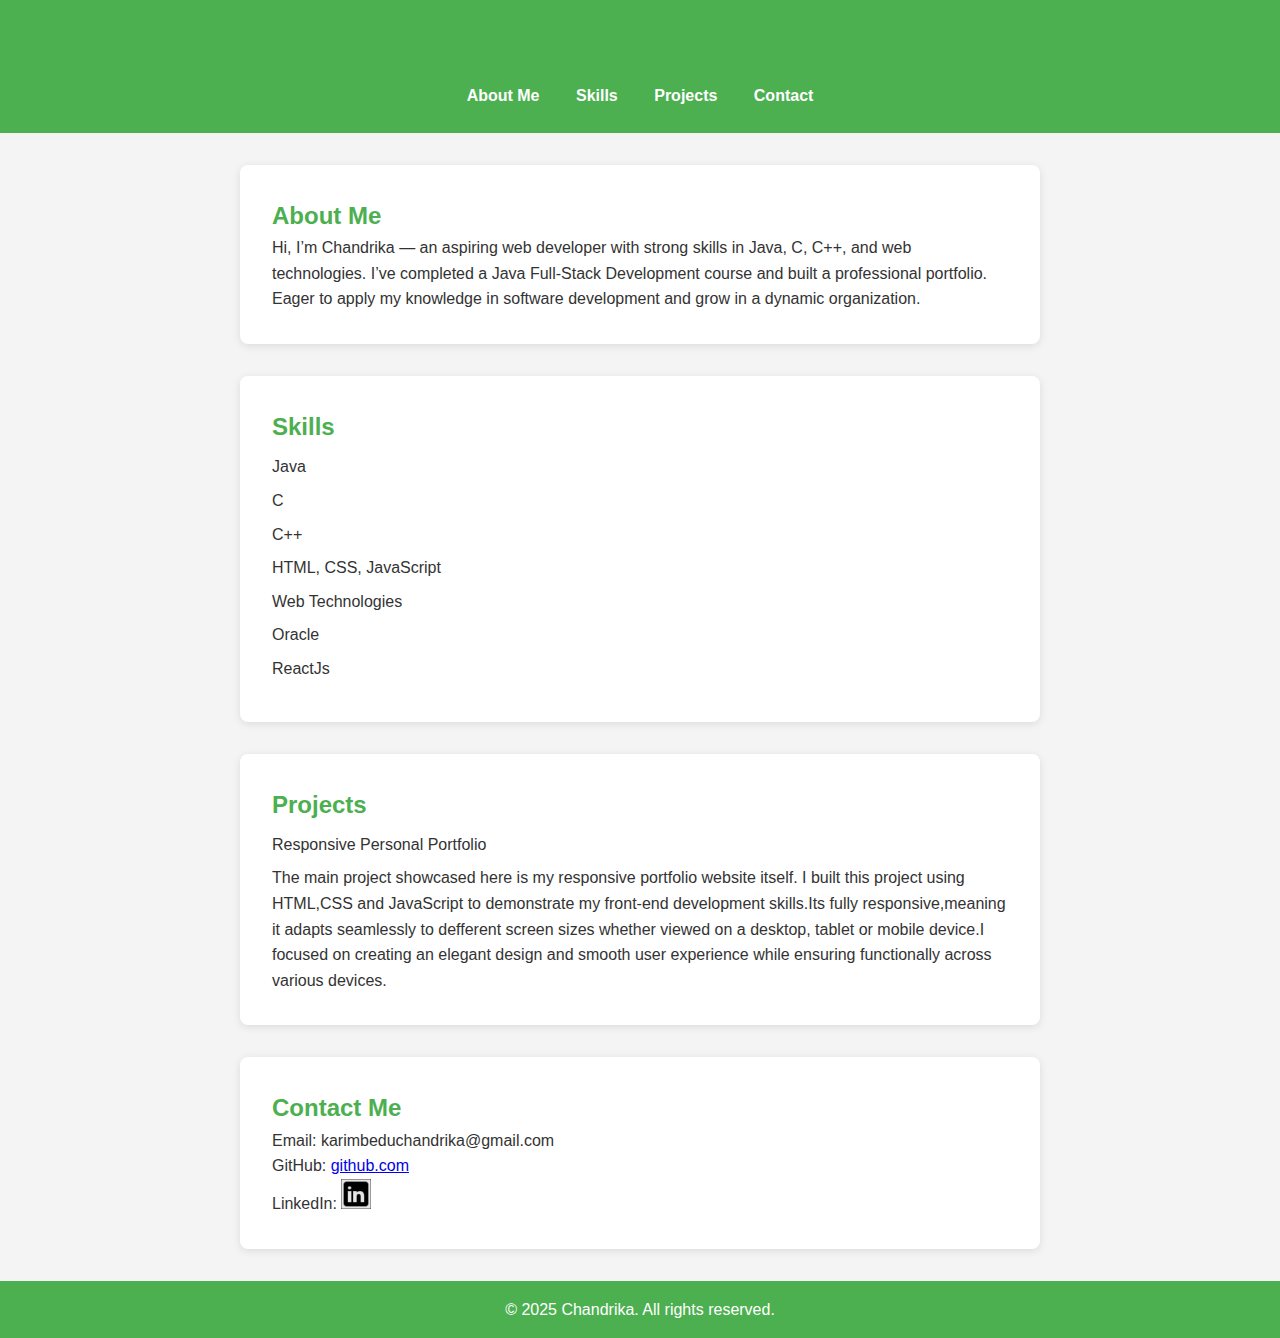
<file: index.html>
<!DOCTYPE html>
<html lang="en">
<head>
  <meta charset="UTF-8">
  <meta name="viewport" content="width=device-width, initial-scale=1.0">
  <title>Chandrika's Portfolio</title>
  <link rel="stylesheet" href="style.css">
</head>
<body>
  <header>
    <h1>Welcome to My Portfolio</h1>
    <nav>
      <a href="#about">About Me</a>
      <a href="#skills">Skills</a>
      <a href="#projects">Projects</a>
      <a href="#contact">Contact</a>
    </nav>
  </header>

  <section id="about">
    <h2>About Me</h2>
    <p>Hi, I’m Chandrika — an aspiring web developer with strong skills in Java, C, C++, and web technologies.
      I’ve completed a Java Full-Stack Development course and built a professional portfolio.
      Eager to apply my knowledge in software development and grow in a dynamic organization.</p>
  </section>

  <section id="skills">
    <h2>Skills</h2>
    <ul>
      <li>Java</li>
      <li>C</li>
      <li>C++</li>
      <li>HTML, CSS, JavaScript</li>
      <li>Web Technologies</li>
      <li>Oracle</li>
      <li>ReactJs</li>
    </ul>
  </section>

  <section id="projects">
    <h2>Projects</h2>
    <ul>
      <li>Responsive Personal Portfolio</li>
      <p>The main project showcased here is my responsive portfolio website itself. I built this project using HTML,CSS and JavaScript to demonstrate my front-end development skills.Its fully responsive,meaning it adapts seamlessly to defferent screen sizes whether viewed on a desktop, tablet or mobile device.I focused on creating an elegant design and smooth user experience while ensuring functionally across various devices.</p>
    </ul>
  </section>

  <section id="contact">
    <h2>Contact Me</h2>
    <p>Email: karimbeduchandrika@gmail.com</p>
    <p>GitHub: <a href="https://github.com/Chan3737" target="_blank">github.com</a></p>
    <p>LinkedIn: <centre><a href="https://www.linkedin.com/in/chandrika-k-507aa8291" target="_blank"><img src="linkedin_logo.jpeg" width="30"></a></centre></p>
  </section>

  <footer> 
    <p>&copy; 2025 Chandrika. All rights reserved.</p>
  </footer>
</body>
</html>
</file>
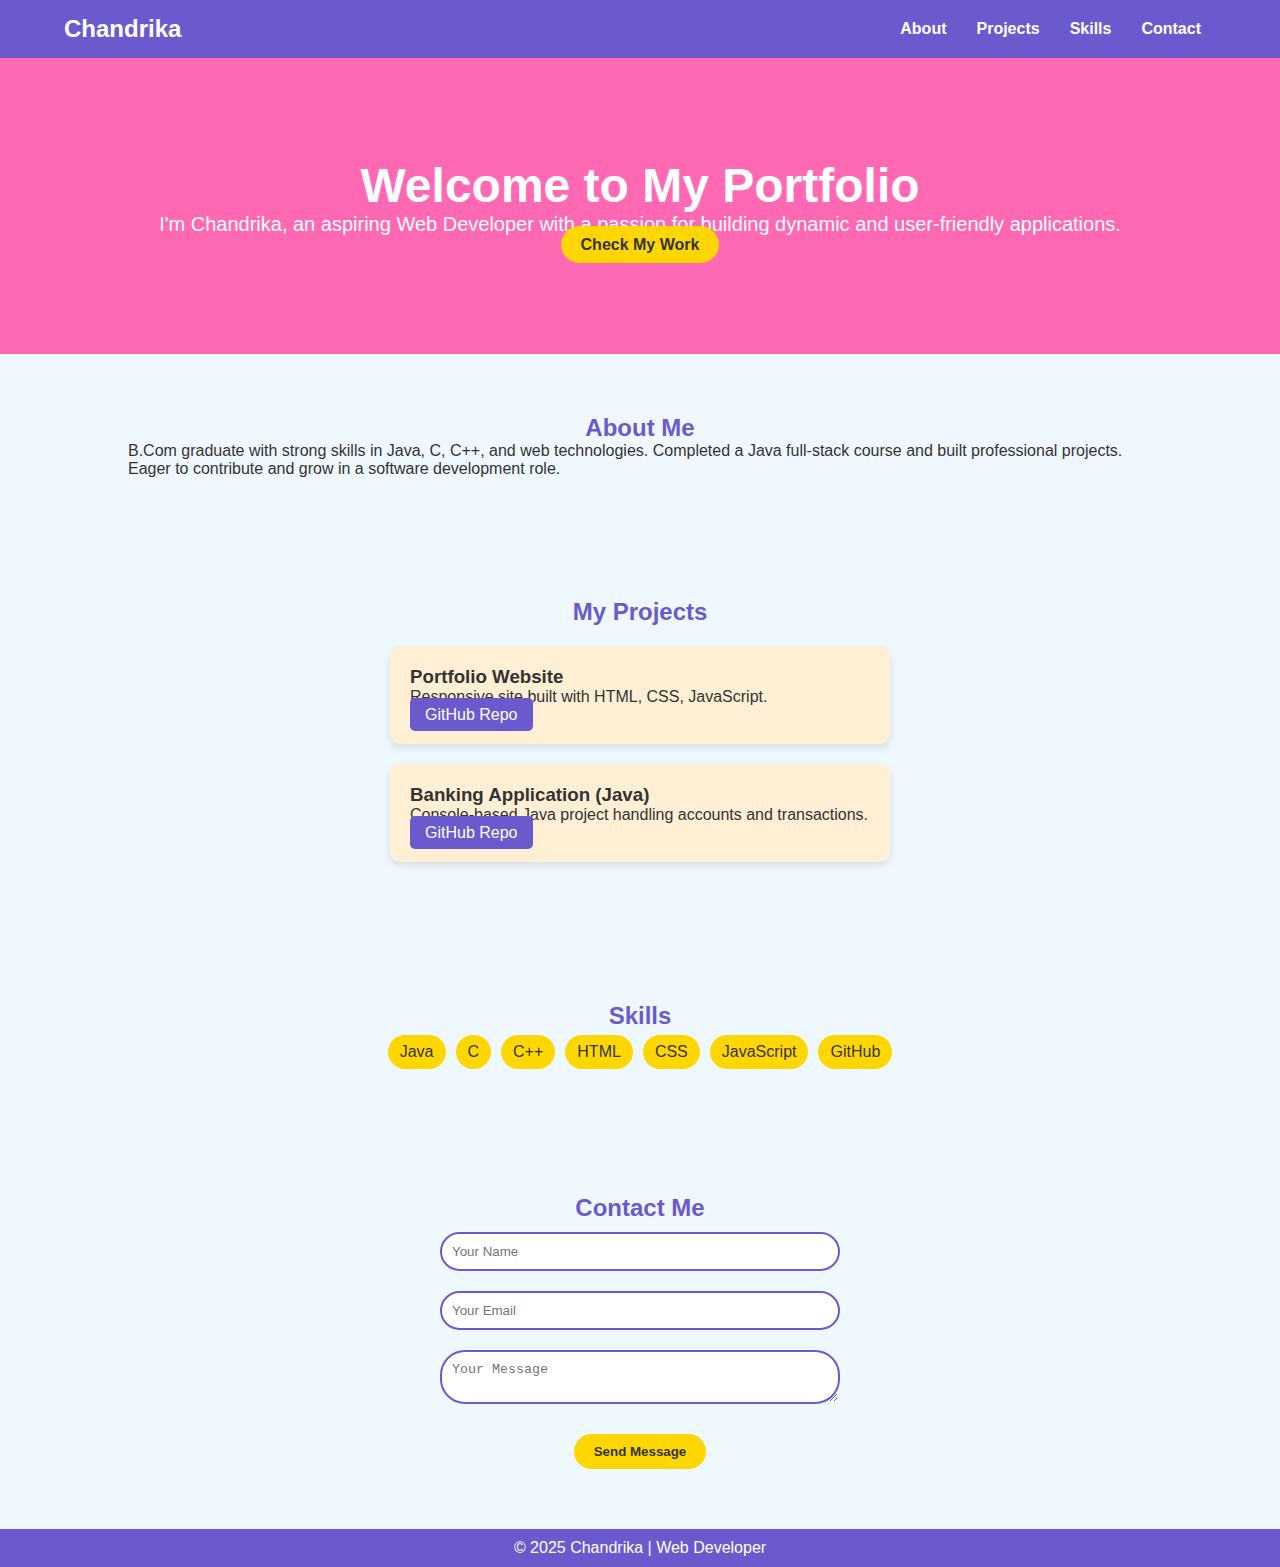
<file: index1.html>
<!DOCTYPE html>
<html lang="en">
<head>
  <meta charset="UTF-8">
  <meta name="viewport" content="width=device-width, initial-scale=1.0">
  <title>Chandrika | Web Developer Portfolio</title>
  <link rel="stylesheet" href="style1.css">
</head>
<body>
  <header>
    <nav>
      <div class="logo">Chandrika</div>
      <ul>
        <li><a href="#about">About</a></li>
        <li><a href="#projects">Projects</a></li>
        <li><a href="#skills">Skills</a></li>
        <li><a href="#contact">Contact</a></li>
      </ul>
    </nav>
  </header>

  <section id="hero">
    <h1>Welcome to My Portfolio</h1>
    <p>I'm Chandrika, an aspiring Web Developer with a passion for building dynamic and user-friendly applications.</p>
    <a href="#projects" class="btn">Check My Work</a>
  </section>

  <section id="about">
    <h2>About Me</h2>
    <p>B.Com graduate with strong skills in Java, C, C++, and web technologies. Completed a Java full-stack course and built professional projects. Eager to contribute and grow in a software development role.</p>
  </section>

  <section id="projects">
    <h2>My Projects</h2>
    <div class="project-card">
      <h3>Portfolio Website</h3>
      <p>Responsive site built with HTML, CSS, JavaScript.</p>
      <a href="https://github.com/your-github/portfolio" target="_blank" class="project-btn">GitHub Repo</a>
    </div>
    <div class="project-card">
      <h3>Banking Application (Java)</h3>
      <p>Console-based Java project handling accounts and transactions.</p>
      <a href="https://github.com/your-github/banking-app" target="_blank" class="project-btn">GitHub Repo</a>
    </div>
  </section>

  <section id="skills">
    <h2>Skills</h2>
    <div class="skills-container">
      <span>Java</span>
      <span>C</span>
      <span>C++</span>
      <span>HTML</span>
      <span>CSS</span>
      <span>JavaScript</span>
      <span>GitHub</span>
    </div>
  </section>

  <section id="contact">
    <h2>Contact Me</h2>
    <form id="contactForm">
      <input type="text" id="name" placeholder="Your Name" required>
      <input type="email" id="email" placeholder="Your Email" required>
      <textarea id="message" placeholder="Your Message" required></textarea>
      <button type="submit" class="btn">Send Message</button>
    </form>
  </section>

  <footer>
    <p>© 2025 Chandrika | Web Developer</p>
  </footer>

  <script src="script1.js"></script>
</body>
</html>
</file>
<file: style1.css>
/* Global Styles */
* {
    margin: 0;
    padding: 0;
    box-sizing: border-box;
  }
  
  body {
    font-family: 'Arial', sans-serif;
    background: #f0f8ff;
    color: #333;
    scroll-behavior: smooth;
  }
  
  /* Navigation */
  nav {
    display: flex;
    justify-content: space-between;
    align-items: center;
    background: #6a5acd;
    padding: 15px 5%;
    position: sticky;
    top: 0;
  }
  
  nav .logo {
    font-size: 24px;
    color: #fff;
    font-weight: bold;
  }
  
  nav ul {
    display: flex;
    list-style: none;
  }
  
  nav li {
    margin: 0 15px;
  }
  
  nav a {
    color: #fff;
    text-decoration: none;
    font-weight: bold;
  }
  
  nav a:hover {
    color: #ffd700;
  }
  
  /* Hero Section */
  #hero {
    text-align: center;
    padding: 100px 20px;
    background: #ff69b4;
    color: #fff;
  }
  
  #hero h1 {
    font-size: 48px;
  }
  
  #hero p {
    font-size: 20px;
  }
  
  .btn {
    background: #ffd700;
    color: #333;
    padding: 10px 20px;
    text-decoration: none;
    font-weight: bold;
    border-radius: 25px;
    margin-top: 20px;
  }
  
  .btn:hover {
    background: #ff4500;
    color: #fff;
  }
  
  /* Sections */
  section {
    padding: 60px 10%;
  }
  
  h2 {
    text-align: center;
    color: #6a5acd;
  }
  
  /* Project Cards */
  .project-card {
    background: #ffefd5;
    padding: 20px;
    margin: 20px auto;
    max-width: 500px;
    border-radius: 10px;
    box-shadow: 0 4px 8px rgba(0, 0, 0, 0.1);
  }
  
  .project-btn {
    background: #6a5acd;
    color: #fff;
    padding: 8px 15px;
    text-decoration: none;
    border-radius: 5px;
  }
  
  .project-btn:hover {
    background: #ff4500;
  }
  
  /* Skills */
  .skills-container {
    display: flex;
    justify-content: center;
    flex-wrap: wrap;
  }
  
  .skills-container span {
    background: #ffd700;
    color: #333;
    padding: 8px 12px;
    margin: 5px;
    border-radius: 20px;
  }
  
  /* Contact Form */
  form {
    display: flex;
    flex-direction: column;
    align-items: center;
  }
  
  form input, form textarea {
    width: 80%;
    max-width: 400px;
    padding: 10px;
    margin: 10px 0;
    border: 2px solid #6a5acd;
    border-radius: 25px;
  }
  
  form button {
    background: #6a5acd;
    color: #fff;
    border: none;
    padding: 10px 20px;
    cursor: pointer;
    border-radius: 25px;
  }
  
  form button:hover {
    background: #ff4500;
  }
  
  /* Footer */
  footer {
    text-align: center;
    padding: 10px;
    background: #6a5acd;
    color: #fff;
  }
</file>
<file: style.css>
/* Reset Styles */
* {
    margin: 0;
    padding: 0;
    box-sizing: border-box;
  }
  
  body {
    font-family: Arial, sans-serif;
    background: #f4f4f4;
    color: #333;
    line-height: 1.6;
    margin: 0;
    padding: 0;
  }
  
  header {
    background: #4CAF50;
    color: white;
    text-align: center;
    padding: 1.5rem 0;
  }
  
  nav {
    margin-top: 0.5rem;
  }
  
  nav a {
    margin: 0 1rem;
    color: white;
    text-decoration: none;
    font-weight: bold;
  }
  
  nav a:hover {
    text-decoration: underline;
  }
  
  section {
    background: white;
    margin: 2rem auto;
    padding: 2rem;
    max-width: 800px;
    border-radius: 8px;
    box-shadow: 0 2px 8px rgba(0, 0, 0, 0.1);
  }
  
  h1, h2 {
    color: #4CAF50;
  }
  
  ul {
    list-style: none;
  }
  
  ul li {
    margin: 0.5rem 0;
  }
  
  footer {
    text-align: center;
    background: #4CAF50;
    color: white;
    padding: 1rem 0;
    margin-top: 2rem;
  }
</file>
